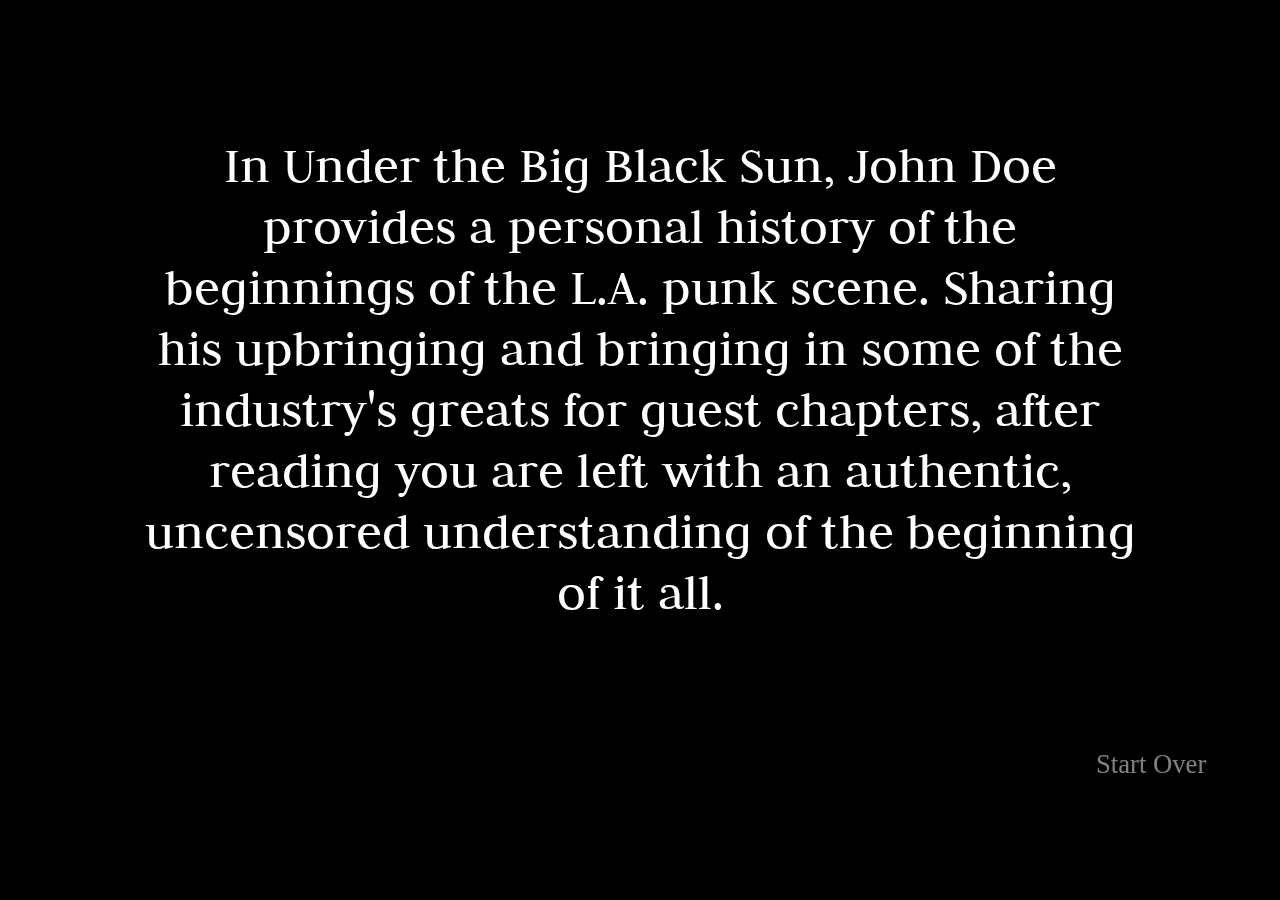
<file: about.html>
<!DOCTYPE html>
<!--[if lt IE 7]>      <html class="no-js lt-ie9 lt-ie8 lt-ie7"> <![endif]-->
<!--[if IE 7]>         <html class="no-js lt-ie9 lt-ie8"> <![endif]-->
<!--[if IE 8]>         <html class="no-js lt-ie9"> <![endif]-->
<!--[if gt IE 8]>      <html class="no-js"> <!--<![endif]-->
<html>
    <head>
        <meta charset="utf-8">
        <meta http-equiv="X-UA-Compatible" content="IE=edge">
        <title>Interactive Web</title>
        <meta name="description" content="">
        <meta name="viewport" content="width=device-width, initial-scale=1">
        <link rel="stylesheet" href="style4.css">
    </head>
    <body>
        <!--[if lt IE 7]>
            <p class="browsehappy">You are using an <strong>outdated</strong> browser. Please <a href="#">upgrade your browser</a> to improve your experience.</p>
        <![endif]-->

        <p>
            In Under the Big Black Sun, John Doe provides a personal history of the beginnings of the L.A. punk scene. Sharing his upbringing and bringing in some of the industry's greats for guest chapters, after reading you are left with an authentic, uncensored understanding of the beginning of it all. 
        </p>

        <footer>
            <a href="index.html">
            Start Over
            </a>
        </footer>
        
        <script src="" async defer></script>
    </body>
</html>
</file>
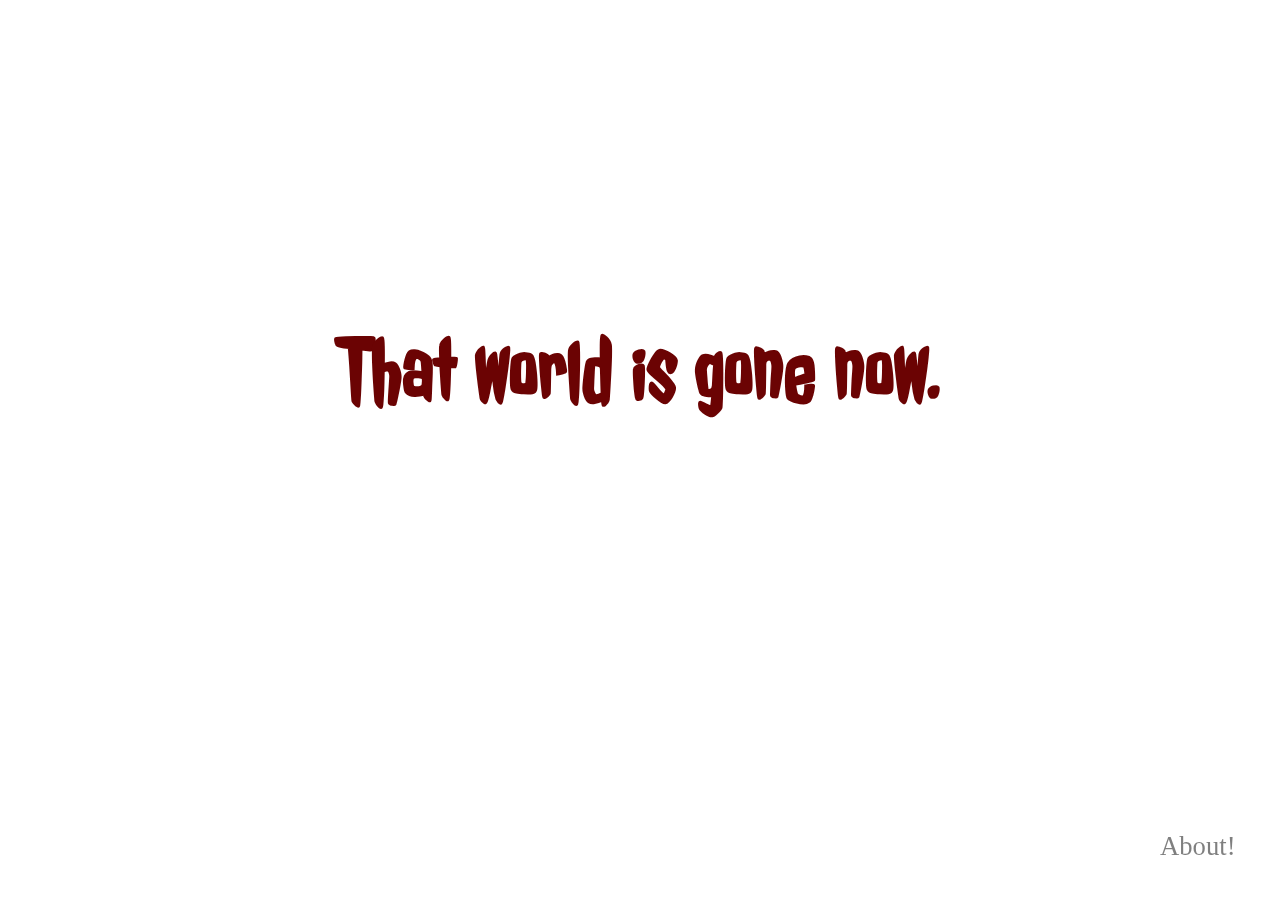
<file: finalpage.html>
<!DOCTYPE html>
<!--[if lt IE 7]>      <html class="no-js lt-ie9 lt-ie8 lt-ie7"> <![endif]-->
<!--[if IE 7]>         <html class="no-js lt-ie9 lt-ie8"> <![endif]-->
<!--[if IE 8]>         <html class="no-js lt-ie9"> <![endif]-->
<!--[if gt IE 8]>      <html class="no-js"> <!--<![endif]-->
<html>
    <head>
        <meta charset="utf-8">
        <meta http-equiv="X-UA-Compatible" content="IE=edge">
        <title>Interactive Web</title>
        <meta name="description" content="">
        <meta name="viewport" content="width=device-width, initial-scale=1">
        <link rel="stylesheet" href="style3.css">
    </head>
    <body>
        <!--[if lt IE 7]>
            <p class="browsehappy">You are using an <strong>outdated</strong> browser. Please <a href="#">upgrade your browser</a> to improve your experience.</p>
        <![endif]-->

        <div class="fade-out">
        <h1>
            That world is gone now.
        </h1>
        </div>
        
        <footer>
            <a href="about.html">
            About!
            </a>
        </footer>


    </body>
</html>
</file>
<file: style4.css>
@import url('https://fonts.googleapis.com/css2?family=Josefin+Sans:ital,wght@0,100..700;1,100..700&family=Judson:ital,wght@0,400;0,700;1,400&display=swap');

body{
    background-color: black;
}

a{
    color: white;
    text-decoration: none;
    opacity: 50%;
}

footer{
    text-align: right;
    color: white;
    font-size: 20pt;
    text-decoration: none;
    position: fixed;
    margin-left: 85%;
}

p{
    font-family: 'Judson';
    font-size: 40pt;
    text-align: center;
    color: white;
    margin: auto;
    padding-top: 10%;
    padding-left: 10%;
    padding-right: 10%;
    padding-bottom: 10%;
}
</file>
<file: style3.css>
@import url('https://fonts.googleapis.com/css2?family=Jolly+Lodger&family=Josefin+Sans:ital,wght@0,100..700;1,100..700&family=Judson:ital,wght@0,400;0,700;1,400&display=swap');


h1{
    font-family: 'Jolly Lodger';
    color: rgb(107, 3, 3);
    font-size: 70pt;
    text-align: center;
    padding: 20%;
}

footer{
   text-align: right;
   color: black;
   font-size: 20pt;
   text-decoration: none;
   position: fixed;
   bottom: 0; 
   padding-bottom: 3%;
   margin-left: 90%;
}

a{
   text-decoration: none;
   color: black;
   opacity: 50%;
}

@keyframes fade-out {
    from {
       opacity: 1;
    }
    to {
       opacity: 0;
    }
 }
 .fade-out {
  animation: fade-out 15s;
 }

 @media screen and (max-width: 500px) {
   h1{
      font-size: 50pt; 
      padding: 15%;
   }
 }
</file>
